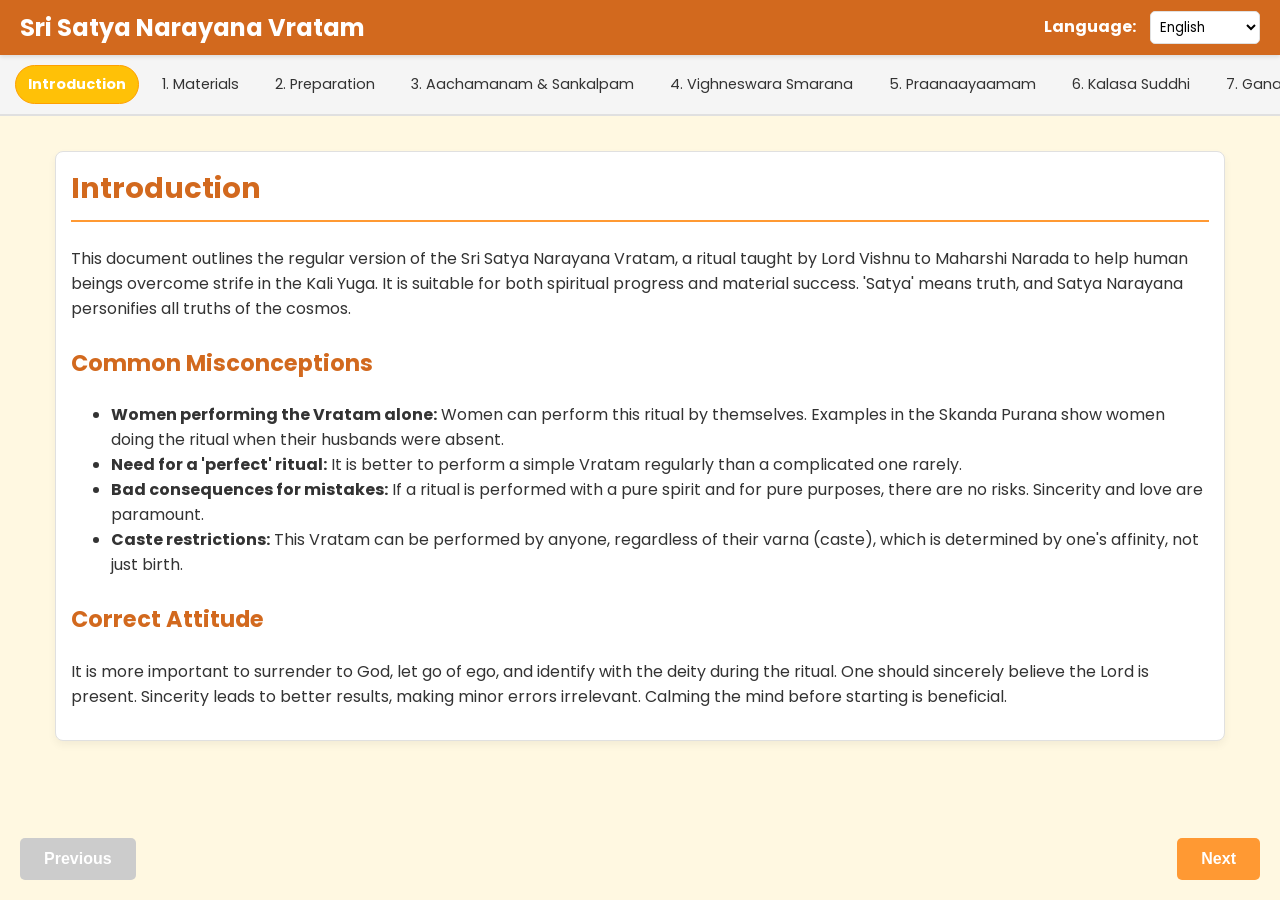
<file: index.html>
<!DOCTYPE html>
<html lang="en">
<head>
    <meta charset="UTF-8">
    <meta name="viewport" content="width=device-width, initial-scale=1.0">
    <title>Sri Satya Narayana Vratam</title>
    <link href="https://fonts.googleapis.com/css2?family=Gautami&family=Noto+Sans+Devanagari&family=Poppins:wght@400;600&display=swap" rel="stylesheet">
    <link rel="stylesheet" href="css/style.css">
</head>
<body>

    <header>
        <h1>Sri Satya Narayana Vratam</h1>
        <div class="controls">
            <div class="language-selector">
                <label for="language-select">Language:</label>
                <select id="language-select">
                    <option value="english">English</option>
                    <option value="devanagari">Devanagari</option>
                    <option value="telugu">Telugu</option>
                </select>
            </div>
        </div>
    </header>

    <nav id="navbar"></nav>

    <main id="main-content">
        <!-- Step content will be dynamically inserted here by JavaScript -->
    </main>
    
    <div id="navigation-container" style="padding: 20px;">
         <div class="navigation-buttons">
            <button id="prev-btn" class="nav-btn">Previous</button>
            <button id="next-btn" class="nav-btn">Next</button>
        </div>
    </div>

    <script type="module" src="js/main.js"></script>
</body>
</html>
</file>
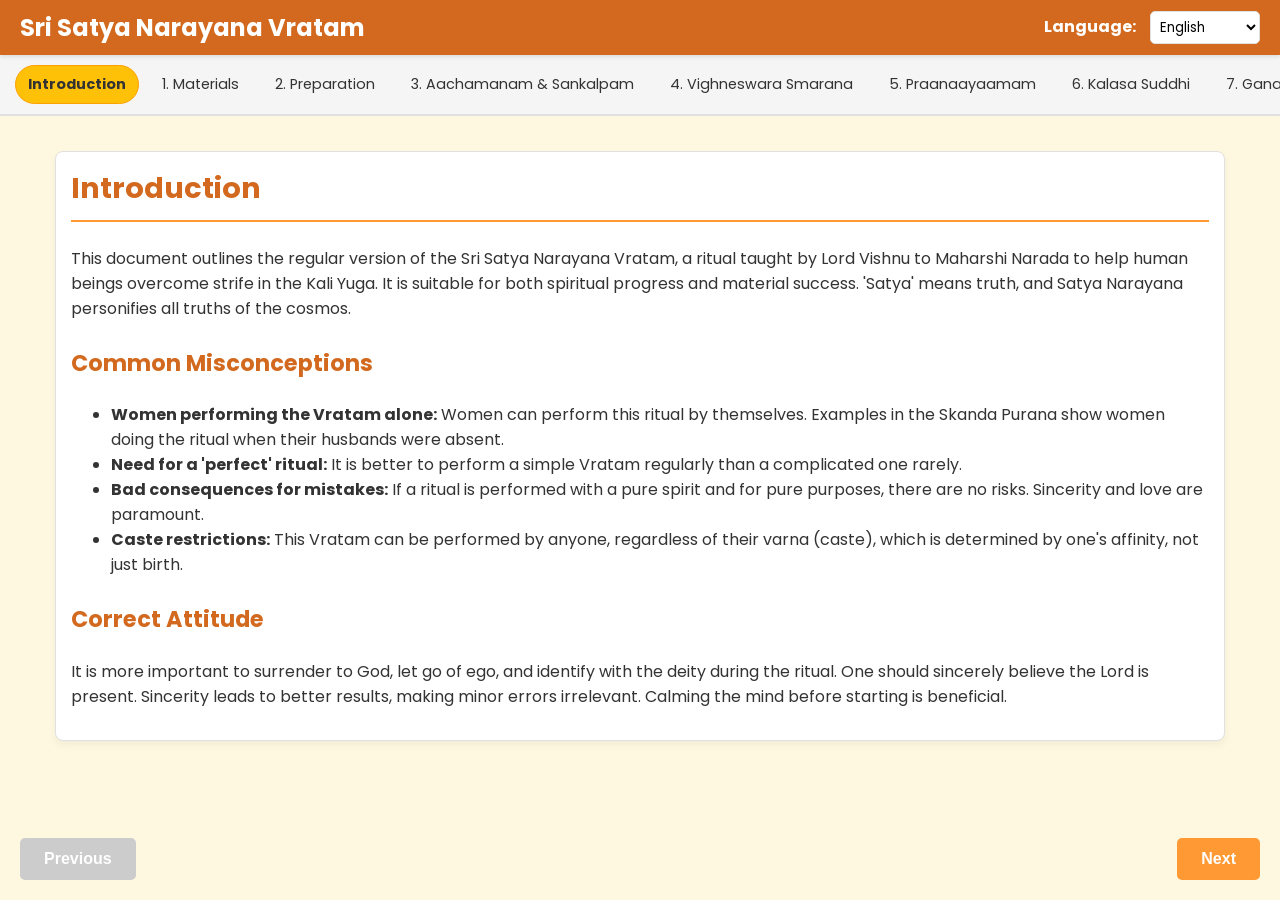
<file: vratam.html>
<!DOCTYPE html>
<html lang="en">
<head>
    <meta charset="UTF-8">
    <meta name="viewport" content="width=device-width, initial-scale=1.0">
    <title>Sri Satya Narayana Vratam</title>
    <link href="https://fonts.googleapis.com/css2?family=Gautami&family=Noto+Sans+Devanagari&family=Poppins:wght@400;600&display=swap" rel="stylesheet">
    <style>
        :root {
            --primary-color: #FF9933; /* Saffron */
            --secondary-color: #FFFFFF;
            --text-color: #333333;
            --bg-color: #FFF8E1; /* Light cream */
            --navbar-bg: #D2691E; /* Chocolate/Wood color */
            --completed-color: #4CAF50; /* Green */
            --active-color: #FFC107; /* Amber */
            --border-color: #E0E0E0;
        }

        body {
            font-family: 'Poppins', -apple-system, BlinkMacSystemFont, "Segoe UI", Roboto, "Helvetica Neue", Arial, sans-serif;
            margin: 0;
            padding: 0;
            background-color: var(--bg-color);
            color: var(--text-color);
            display: flex;
            flex-direction: column;
            min-height: 100vh;
        }

        header {
            background-color: var(--navbar-bg);
            color: var(--secondary-color);
            padding: 10px 20px;
            display: flex;
            justify-content: space-between;
            align-items: center;
            position: sticky;
            top: 0;
            z-index: 1000;
            box-shadow: 0 2px 4px rgba(0,0,0,0.1);
        }
        
        header h1 {
            margin: 0;
            font-size: 1.5em;
        }

        .controls {
            display: flex;
            align-items: center;
            gap: 20px;
        }

        .language-selector label {
            font-weight: bold;
            margin-right: 10px;
        }
        
        #language-select {
            padding: 5px;
            border-radius: 5px;
            border: 1px solid var(--border-color);
            background-color: var(--secondary-color);
            font-family: 'Poppins', sans-serif;
        }

        #navbar {
            background-color: #F5F5F5;
            padding: 10px;
            overflow-x: auto;
            white-space: nowrap;
            border-bottom: 2px solid var(--border-color);
            -webkit-overflow-scrolling: touch; /* For smooth scrolling on iOS */
        }

        #navbar a {
            display: inline-block;
            color: var(--text-color);
            text-align: center;
            padding: 8px 12px;
            text-decoration: none;
            font-size: 0.9em;
            border-radius: 20px;
            margin: 0 5px;
            transition: background-color 0.3s, color 0.3s, border-color 0.3s;
            border: 1px solid transparent;
        }

        #navbar a.completed {
            background-color: var(--completed-color);
            color: white;
            border-color: #388E3C;
        }

        #navbar a.active {
            background-color: var(--active-color);
            font-weight: bold;
            border-color: #FFA000;
        }

        main {
            flex-grow: 1;
            padding: 15px; /* Reduced padding to give more space */
            max-width: 1200px; /* Increased further */
            margin: 20px auto;
            width: 100%;
            box-sizing: border-box;
        }

        .step-content {
            display: none;
            background-color: var(--secondary-color);
            padding: 15px; /* Further reduced padding */
            border-radius: 8px;
            box-shadow: 0 4px 8px rgba(0,0,0,0.05);
            animation: fadeIn 0.5s ease-in-out;
            border: 1px solid var(--border-color);
        }

        .step-content.active {
            display: block;
        }
        
        @keyframes fadeIn {
            from { opacity: 0; transform: translateY(10px); }
            to { opacity: 1; transform: translateY(0); }
        }

        h2 {
            color: var(--navbar-bg);
            border-bottom: 2px solid var(--primary-color);
            padding-bottom: 10px;
            margin-top: 0;
            font-size: 1.8em;
        }
        
        h3 {
            color: var(--navbar-bg);
            margin-top: 25px;
            font-size: 1.4em;
        }
        
        h4 {
            color: var(--navbar-bg);
            margin-top: 20px;
            font-size: 1.2em;
            border-bottom: 1px solid #eee;
            padding-bottom: 5px;
        }

        .sloka {
            background-color: #FFF8E1;
            border-left: 4px solid var(--primary-color);
            padding: 15px;
            margin: 20px 0;
            border-radius: 4px;
        }

        .sloka-text {
            display: none;
            font-size: 1.1em;
            line-height: 1.8;
        }
        
        .sloka-text.lang-telugu {
            font-family: 'Gautami', sans-serif;
        }

        .sloka-text.lang-devanagari {
            font-family: 'Noto Sans Devanagari', sans-serif;
        }
        
        .sloka-text.lang-english {
            font-style: italic;
        }

        .navigation-buttons {
            display: flex;
            justify-content: space-between;
            margin-top: 30px;
        }

        .nav-btn {
            padding: 12px 24px;
            font-size: 1em;
            cursor: pointer;
            border: none;
            border-radius: 5px;
            background-color: var(--primary-color);
            color: white;
            transition: background-color 0.3s, transform 0.2s;
            font-weight: bold;
        }
        
        .nav-btn:hover {
            background-color: #e68a00;
        }
        
        .nav-btn:disabled {
            background-color: #cccccc;
            cursor: not-allowed;
            transform: translateY(0);
        }

        .copy-button {
            display: inline-flex;
            align-items: center;
            gap: 8px;
            padding: 8px 12px;
            font-size: 0.9em;
            cursor: pointer;
            border: 1px solid var(--primary-color);
            border-radius: 5px;
            background-color: transparent;
            color: var(--primary-color);
            margin-bottom: 15px;
            transition: background-color 0.3s, color 0.3s;
        }
        .copy-button:hover {
            background-color: var(--primary-color);
            color: white;
        }
        
        ul.checklist {
            list-style-type: none;
            padding-left: 0;
        }
        
        ul.checklist li {
            background-color: #fcfcfc;
            padding: 10px;
            border-bottom: 1px solid #f0f0f0;
            margin-bottom: 5px;
            border-radius: 4px;
        }
        
        ul.checklist li ul {
            padding-left: 20px;
            list-style-type: '– ';
            margin-top: 8px;
        }

        table {
            width: 100%;
            border-collapse: collapse;
            margin-top: 20px;
            box-shadow: 0 2px 4px rgba(0,0,0,0.05);
        }
        
        th, td {
            border: 1px solid var(--border-color);
            padding: 12px;
            text-align: left;
        }
        
        th {
            background-color: #f2f2f2;
            font-weight: bold;
        }
        
        tbody tr:nth-child(even) {
            background-color: #fafafa;
        }
        
        .graha-table td:first-child {
            font-weight: bold;
        }
        
        .graha-table .deity-row {
            background-color: #f9f9f9;
        }

        .parivaara-container {
            display: flex;
            gap: 20px;
        }

        .vertical-progress {
            width: 200px;
            flex-shrink: 0;
        }

        .vertical-progress .progress-step {
            padding: 10px;
            margin-bottom: 10px;
            border-left: 4px solid var(--border-color);
            transition: all 0.3s;
            cursor: pointer;
        }
        
        .vertical-progress .progress-step.active {
            border-left-color: var(--active-color);
            background-color: #fffbeb;
            font-weight: bold;
        }

        .vertical-progress .progress-step.completed {
            border-left-color: var(--completed-color);
        }
        
        .parivaara-content {
            flex-grow: 1;
        }

        .parivaara-part {
            display: none;
        }

        .graha-card {
            display: none;
            border: 1px solid #eee;
            padding: 15px;
            border-radius: 8px;
            margin-top: 15px;
        }
        
        /* Interactive Step Styles */
        .step-description {
            margin: 1rem 0;
            font-style: italic;
            color: #666;
        }

        .parts-navigation {
            margin: 2rem 0;
            padding: 1rem;
            background: #f8f9fa;
            border-radius: 8px;
            border: 1px solid #dee2e6;
        }

        .parts-navigation h3 {
            margin: 0 0 1rem 0;
            color: #495057;
        }

        .parts-buttons {
            display: flex;
            flex-wrap: wrap;
            gap: 0.5rem;
        }

        .part-button {
            padding: 0.5rem 1rem;
            border: 1px solid #ccc;
            background: white;
            border-radius: 4px;
            cursor: pointer;
            transition: all 0.2s;
            font-size: 0.9rem;
        }

        .part-button:hover {
            background: #e9ecef;
            border-color: #adb5bd;
        }

        .part-button.active {
            background: #007bff;
            color: white;
            border-color: #007bff;
            font-weight: bold;
        }

        .part-content {
            margin: 1rem 0;
        }

        .part-header {
            margin-bottom: 1.5rem;
            padding-bottom: 1rem;
            border-bottom: 2px solid #dee2e6;
        }

        .part-header h3 {
            margin: 0;
            color: #212529;
        }

        .part-subtitle {
            margin: 0.5rem 0 0 0;
            color: #6c757d;
            font-size: 1.1rem;
        }

        .part-description {
            margin: 0.5rem 0 0 0;
            color: #6c757d;
        }

        /* Graha Navigation Styles */
        .graha-navigation {
            margin: 1.5rem 0;
            padding: 1rem;
            background: #fff3cd;
            border-radius: 6px;
            border: 1px solid #ffeaa7;
        }

        .graha-navigation h4 {
            margin: 0 0 1rem 0;
            color: #856404;
        }

        .graha-buttons {
            display: flex;
            flex-wrap: wrap;
            gap: 0.3rem;
            margin-bottom: 1rem;
        }

        .graha-button {
            padding: 0.4rem 0.8rem;
            border: 1px solid #ddd;
            background: white;
            border-radius: 20px;
            cursor: pointer;
            transition: all 0.2s;
            font-size: 0.85rem;
        }

        .graha-button:hover {
            background: #fff3cd;
            border-color: #ffeaa7;
        }

        .graha-button.active {
            background: #ffc107;
            color: #212529;
            border-color: #ffc107;
            font-weight: bold;
        }

        .graha-controls {
            display: flex;
            justify-content: space-between;
            margin: 1rem 0;
        }

        .graha-nav-btn {
            padding: 0.5rem 1rem;
            border: 1px solid #6c757d;
            background: white;
            border-radius: 4px;
            cursor: pointer;
            transition: all 0.2s;
        }

        .graha-nav-btn:hover:not(:disabled) {
            background: #6c757d;
            color: white;
        }

        .graha-nav-btn:disabled {
            opacity: 0.5;
            cursor: not-allowed;
        }

        .graha-content {
            margin: 1rem 0;
            padding: 1rem;
            background: white;
            border-radius: 6px;
            border: 1px solid #dee2e6;
        }

        .graha-header {
            margin-bottom: 1rem;
            padding-bottom: 0.5rem;
            border-bottom: 1px solid #dee2e6;
        }

        .graha-header h4 {
            margin: 0;
            color: #495057;
        }

        /* Interactive Step Navigation Styles */
        .parivaara-parts-nav {
            margin: 20px 0;
            padding: 15px;
            background-color: #f8f9fa;
            border-radius: 8px;
            border: 1px solid #dee2e6;
        }

        .parivaara-part-btn {
            padding: 10px 20px;
            margin: 5px;
            border: 1px solid #ccc;
            background: white;
            border-radius: 5px;
            cursor: pointer;
            transition: all 0.3s;
            font-size: 0.9rem;
        }

        .parivaara-part-btn:hover {
            background: #e9ecef;
            border-color: #adb5bd;
        }

        .parivaara-part-btn.active {
            background: var(--primary-color);
            color: white;
            border-color: var(--primary-color);
            font-weight: bold;
        }

        .parivaara-content {
            margin: 20px 0;
            padding: 20px;
            background: white;
            border-radius: 8px;
            border: 1px solid #dee2e6;
        }

        .parivaara-graha-nav {
            margin: 15px 0;
            padding: 15px;
            background-color: #fff3cd;
            border-radius: 6px;
            border: 1px solid #ffeaa7;
        }

        .parivaara-graha-btn {
            padding: 8px 15px;
            margin: 3px;
            border: 1px solid #ddd;
            background: white;
            border-radius: 20px;
            cursor: pointer;
            transition: all 0.2s;
            font-size: 0.85rem;
        }

        .parivaara-graha-btn:hover {
            background: #fff3cd;
            border-color: #ffeaa7;
        }

        .parivaara-graha-btn.active {
            background: #ffc107;
            color: #212529;
            border-color: #ffc107;
            font-weight: bold;
        }

        .parivaara-graha-content {
            margin: 15px 0;
            padding: 15px;
            background: white;
            border-radius: 6px;
            border: 1px solid #dee2e6;
        }

        .graha-attribute {
            font-style: italic;
            color: #666;
            margin: 10px 0;
        }

        .location-info {
            background-color: #e3f2fd;
            border-left: 4px solid #2196f3;
            padding: 8px 12px;
            margin: 10px 0;
            border-radius: 4px;
            font-weight: bold;
            color: #1565c0;
        }

        /* Graha Diagram Styles */
        .graha-diagram-container {
            margin: 20px 0;
            text-align: center;
            background-color: #fafafa;
            border-radius: 8px;
            padding: 5px;
            border: 1px solid #e0e0e0;
            overflow: hidden;
            width: 100%;
            box-sizing: border-box;
            min-width: 0;
        }

        .graha-diagram {
            display: block;
            width: 100%;
            max-width: 100%;
            box-sizing: border-box;
        }

        .graha-diagram h4 {
            margin: 0 0 10px 0;
            color: #333;
            font-size: 1.1em;
        }

        .graha-diagram svg {
            border: 1px solid #ccc;
            border-radius: 5px;
            background-color: white;
            width: 100%;
            max-width: 100%;
            height: auto;
            display: block;
            margin: 0 auto;
            box-sizing: border-box;
        }

        #peetam-svg-container {
            min-height: 100px;
            display: block;
            width: 100%;
            max-width: 100%;
            overflow: hidden;
            box-sizing: border-box;
            min-width: 0;
            padding: 0;
        }

        #peetam-svg-container svg {
            width: 100%;
            max-width: 100%;
            height: auto;
            display: block;
            margin: 0 auto;
            box-sizing: border-box;
        }

        /* Additional SVG fixes for cross-browser compatibility */
        .graha-diagram-container svg,
        #peetam-svg-container svg {
            /* Ensure SVG respects container width */
            min-width: 0;
            flex-shrink: 1;
        }

        /* Force SVG viewport to be responsive */
        .graha-diagram-container svg[width],
        #peetam-svg-container svg[width] {
            width: 100% !important;
        }

        .graha-diagram-container svg[height],
        #peetam-svg-container svg[height] {
            height: auto !important;
        }

        /* Enhanced highlighting styles - thick lines with glow effects */
        .graha-diagram svg .highlight-main circle,
        .graha-diagram svg .highlight-main rect,
        .graha-diagram svg .highlight-main polygon {
            stroke: #ff5722 !important;
            stroke-width: 6px !important;
            filter: drop-shadow(0 0 12px rgba(255, 87, 34, 0.8)) !important;
            animation: pulseGlow 2s infinite alternate !important;
        }

        .graha-diagram svg .highlight-deity circle,
        .graha-diagram svg .highlight-deity rect,
        .graha-diagram svg .highlight-deity polygon {
            stroke: #4caf50 !important;
            stroke-width: 4px !important;
            filter: drop-shadow(0 0 8px rgba(76, 175, 80, 0.8)) !important;
        }

        /* Make planet names bigger and more prominent when highlighted */
        .graha-diagram svg .highlight-main text.label {
            font-size: 18px !important;
            font-weight: bold !important;
            fill: #ff5722 !important;
            filter: drop-shadow(0 0 4px rgba(255, 87, 34, 0.8)) !important;
        }

        /* Arrow pointing to highlighted element */
        .graha-diagram svg .highlight-main::before {
            content: "👆";
            position: absolute;
            font-size: 24px;
            animation: bounce 1.5s infinite;
        }

        /* Enhanced glow animation */
        @keyframes pulseGlow {
            0% { 
                filter: drop-shadow(0 0 12px rgba(255, 87, 34, 0.8));
                stroke-width: 6px;
            }
            100% { 
                filter: drop-shadow(0 0 20px rgba(255, 87, 34, 1));
                stroke-width: 8px;
            }
        }

        @keyframes bounce {
            0%, 20%, 50%, 80%, 100% {
                transform: translateY(0);
            }
            40% {
                transform: translateY(-10px);
            }
            60% {
                transform: translateY(-5px);
            }
        }

        /* Special styling for graha elements on hover */
        .graha-diagram g[id^="g"]:hover circle,
        .graha-diagram g[id^="g"]:hover rect,
        .graha-diagram g[id^="g"]:hover polygon,
        .graha-diagram g[id^="g"]:hover path {
            opacity: 0.8;
            cursor: pointer;
        }

        @keyframes pulse {
            0% { opacity: 1; }
            50% { opacity: 0.7; }
            100% { opacity: 1; }
        }

        /* Responsive Design */
        @media (max-width: 768px) {
            header {
                flex-direction: column;
                gap: 10px;
                padding: 15px;
            }
            header h1 {
                font-size: 1.2em;
            }
            main {
                padding: 10px;
                margin-top: 10px;
                max-width: 100%; /* Remove width restriction on mobile */
            }
            .step-content {
                padding: 15px; /* Increased from 15px to accommodate SVG better */
            }
            h2 {
                font-size: 1.5em;
            }
            h3 {
                font-size: 1.2em;
            }
            .parivaara-container {
                flex-direction: column;
            }
            .vertical-progress {
                width: 100%;
                display: flex;
                justify-content: space-around;
                margin-bottom: 20px;
            }
            .vertical-progress .progress-step {
                border-left: none;
                border-bottom: 4px solid var(--border-color);
                padding: 8px;
                margin-bottom: 0;
                text-align: center;
            }
            .vertical-progress .progress-step.active {
                border-bottom-color: var(--active-color);
            }
            .vertical-progress .progress-step.completed {
                border-bottom-color: var(--completed-color);
            }
            .parts-buttons {
                flex-direction: column;
            }
            
            .part-button {
                width: 100%;
                text-align: center;
            }
            
            .graha-buttons {
                justify-content: center;
            }
            
            .graha-controls {
                flex-direction: column;
                gap: 0.5rem;
            }
            
            .graha-nav-btn {
                width: 100%;
            }
            
            /* Mobile diagram adjustments */
            .graha-diagram-container {
                padding: 3px;
                margin: 10px 0;
                width: 100%;
                box-sizing: border-box;
                overflow: hidden;
            }
            
            .graha-diagram {
                width: 100%;
                max-width: 100%;
                box-sizing: border-box;
            }
            
            .graha-diagram svg {
                width: 100%;
                max-width: 100%;
                height: auto;
                box-sizing: border-box;
                border: 1px solid #ccc;
            }
            
            #peetam-svg-container {
                width: 100%;
                max-width: 100%;
                overflow: hidden;
                box-sizing: border-box;
                padding: 0;
                margin: 0;
            }
            
            #peetam-svg-container svg {
                width: 100%;
                max-width: 100%;
                height: auto;
                box-sizing: border-box;
            }
        }
    </style>
</head>
<body>

    <header>
        <h1>Sri Satya Narayana Vratam</h1>
        <div class="controls">
            <div class="language-selector">
                <label for="language-select">Language:</label>
                <select id="language-select">
                    <option value="english">English</option>
                    <option value="devanagari">Devanagari</option>
                    <option value="telugu">Telugu</option>
                </select>
            </div>
        </div>
    </header>

    <nav id="navbar"></nav>

    <main id="main-content">
        <!-- Step content will be dynamically inserted here by JavaScript -->
    </main>
    
    <div id="navigation-container" style="padding: 20px;">
         <div class="navigation-buttons">
            <button id="prev-btn" class="nav-btn">Previous</button>
            <button id="next-btn" class="nav-btn">Next</button>
        </div>
    </div>

    <script>
    // This script loads the JSON data from vratam.json and dynamically builds the webpage.
    document.addEventListener('DOMContentLoaded', async function() {
        try {
            let data;
            
            // Load data from external JSON file
            const response = await fetch('vratam.json');
            if (!response.ok) {
                throw new Error(`HTTP error! status: ${response.status}`);
            }
            data = await response.json();
            console.log('Loaded data from vratam.json');
            
            const steps = data.steps || [];
            const grahas = data.grahas || [];
            const dikpalakas = data.dikpalakas || [];
            const ganapathiPoojaServices = data.ganapathi_pooja_services || [];
            const angaPoojaServices = data.anga_pooja_services || [];

        const navbar = document.getElementById('navbar');
        const mainContent = document.getElementById('main-content');
        const prevBtn = document.getElementById('prev-btn');
        const nextBtn = document.getElementById('next-btn');
        const languageSelect = document.getElementById('language-select');

        let currentStep = 0;
        let maxStepReached = 0;
        
        // Global variables for interactive step navigation
        let currentPart = 0;
        let currentSubItem = 0;

        // Mapping between graha names and SVG IDs for highlighting
        const grahaMapping = {
            "Sun": { main: "g1", ruling: "g1a", coruling: "g1p" },
            "Moon": { main: "g2", ruling: "g2a", coruling: "g2p" },
            "Mars": { main: "g3", ruling: "g3a", coruling: "g3p" },
            "Mercury": { main: "g4", ruling: "g4a", coruling: "g4p" },
            "Jupiter": { main: "g5", ruling: "g5a", coruling: "g5p" },
            "Venus": { main: "g6", ruling: "g6a", coruling: "g6p" },
            "Saturn": { main: "g7", ruling: "g7a", coruling: "g7p" },
            "Rahu": { main: "g8", ruling: "g8a", coruling: "g8p" },
            "Ketu": { main: "g9", ruling: "g9a", coruling: "g9p" }
        };

        // Function to create a sloka element
        function createSlokaElement(slokaData) {
            const slokaContainer = document.createElement('div');
            slokaContainer.className = 'sloka';
            
            const devanagari = document.createElement('p');
            devanagari.className = 'sloka-text lang-devanagari';
            devanagari.style.whiteSpace = 'pre-wrap';
            devanagari.textContent = slokaData.devanagari;
            slokaContainer.appendChild(devanagari);
            
            const english = document.createElement('p');
            english.className = 'sloka-text lang-english';
            english.style.whiteSpace = 'pre-wrap';
            english.textContent = slokaData.english;
            slokaContainer.appendChild(english);
            
            const telugu = document.createElement('p');
            telugu.className = 'sloka-text lang-telugu';
            telugu.style.whiteSpace = 'pre-wrap';
            telugu.textContent = slokaData.telugu;
            slokaContainer.appendChild(telugu);

            return slokaContainer;
        }
        
        // Function to create a Graha table
        function createGrahaTable() {
            const table = document.createElement('table');
            table.className = 'graha-table';
            const thead = table.createTHead();
            const headerRow = thead.insertRow();
            ['Deity Type', 'Name & Location', 'Dhyana Sloka & Naama Mantra'].forEach(text => {
                const th = document.createElement('th');
                th.textContent = text;
                headerRow.appendChild(th);
            });

            const tbody = table.createTBody();
            if (grahas && grahas.length > 0) {
                grahas.forEach(graha => {
                    // Planet Row
                    let row = tbody.insertRow();
                    row.insertCell().textContent = 'Planet';
                    row.insertCell().innerHTML = `${graha.planet.name} <br><small>(${graha.planet.attribute})</small><br><b>Location: ${graha.planet.location}</b>`;
                    row.insertCell().innerHTML = `<p><em>${graha.planet.dhyana_sloka}</em></p><strong>${graha.planet.naama_mantra}</strong>`;

                    // Ruling Deity Row
                    row = tbody.insertRow();
                    row.classList.add('deity-row');
                    row.insertCell().textContent = 'Ruling Deity';
                    row.insertCell().innerHTML = `${graha.ruling_deity.name}<br><b>Location: ${graha.ruling_deity.location}</b>`;
                    row.insertCell().innerHTML = `<p><em>${graha.ruling_deity.dhyana_sloka}</em></p><strong>${graha.ruling_deity.naama_mantra}</strong>`;

                    // Co-ruling Deity Row
                    row = tbody.insertRow();
                    row.classList.add('deity-row');
                    row.insertCell().textContent = 'Co-ruling Deity';
                    row.insertCell().innerHTML = `${graha.coruling_deity.name}<br><b>Location: ${graha.coruling_deity.location}</b>`;
                    row.insertCell().innerHTML = `<p><em>${graha.coruling_deity.dhyana_sloka}</em></p><strong>${graha.coruling_deity.naama_mantra}</strong>`;
                });
            } else {
                // Fallback if no grahas data
                const row = tbody.insertRow();
                row.insertCell().colSpan = 3;
                row.insertCell().textContent = 'No graha data available';
            }
            return table;
        }

        // Function to create Dikpalaka table
        function createDikpalakaTable() {
            const table = document.createElement('table');
            const thead = table.createTHead();
            const headerRow = thead.insertRow();
            const headers = {
                "deity": {"devanagari": "देवता", "english": "Deity", "telugu": "దేవత"},
                "sloka_mantra": {"devanagari": "ध्यान श्लोक व नाम मन्त्र", "english": "Dhyana Sloka & Naama Mantra", "telugu": "ధ్యాన శ్లోక మరియు నామ మంత్రం"}
            };

            Object.keys(headers).forEach(key => {
                const th = document.createElement('th');
                Object.keys(headers[key]).forEach(lang => {
                    const span = document.createElement('span');
                    span.className = `lang-${lang}`;
                    span.textContent = headers[key][lang];
                    th.appendChild(span);
                });
                headerRow.appendChild(th);
            });
            
            const tbody = table.createTBody();
            dikpalakas.forEach(dp => {
                const row = tbody.insertRow();
                const nameCell = row.insertCell();
                const slokaMantraCell = row.insertCell();
                
                nameCell.textContent = dp.name;
                
                // Create dhyana sloka elements
                const dhyanaContainer = document.createElement('div');
                Object.keys(dp.dhyana_sloka).forEach(lang => {
                    const p = document.createElement('p');
                    p.className = `sloka-text lang-${lang}`;
                    p.style.whiteSpace = 'pre-wrap';
                    p.style.fontStyle = 'italic';
                    p.textContent = dp.dhyana_sloka[lang];
                    dhyanaContainer.appendChild(p);
                });
                
                // Create naama mantra elements
                const mantraContainer = document.createElement('div');
                Object.keys(dp.naama_mantra).forEach(lang => {
                    const p = document.createElement('p');
                    p.className = `sloka-text lang-${lang}`;
                    p.style.whiteSpace = 'pre-wrap';
                    p.style.fontWeight = 'bold';
                    p.textContent = dp.naama_mantra[lang];
                    mantraContainer.appendChild(p);
                });
                
                slokaMantraCell.appendChild(dhyanaContainer);
                slokaMantraCell.appendChild(mantraContainer);
            });
            return table;
        }
        
        // Function to create Collective Pooja table
        function createCollectivePoojaTable() {
            const table = document.createElement('table');
            const thead = table.createTHead();
            thead.insertRow().insertCell().innerHTML = `<b>Collective Shodasopachara Pooja (16 Services)</b>`;
            const tbody = table.createTBody();
            const prefix = "ॐ गणेशादि...देवताभ्यो नमः.";
            const services = [
                "आसनं समर्पयामि (Offer Seat with akshatas)",
                "पादयोः पाद्यं समर्पयामि (Offer water for feet)",
                "हस्तयोः अर्घ्यं समर्पयामि (Offer water for hands)",
                "मुखे शुद्धाचमनीयं समर्पयामि (Offer water for sipping)",
                "स्नपयामि (Offer bath with water)",
                "वस्त्राणि धारयामि (Offer clothes with akshatas)",
                "यज्ञोपवीतं समर्पयामि (Offer sacred thread with akshatas)",
                "गन्धान् धारयामि (Offer sandalwood paste, etc.)",
                "आभरणानि समर्पयामि (Offer ornaments with akshatas)",
                "पुष्पैः पूजयामि (Worship with flowers)",
                "धूपं आघ्रापयामि (Offer incense)",
                "दीपं दर्शयामि (Offer lamp)",
                "नैवेद्यं समर्पयामि (Offer food)",
                "ताम्बूलं समर्पयामि (Offer paan with akshatas)",
                "कर्पूरनीराजनं समर्पयामि (Offer camphor light)",
                "प्रदक्षिण नमस्कारान् समर्पयामि (Offer circumambulation and prostrations)"
            ];
            services.forEach(service => {
                const row = tbody.insertRow();
                row.insertCell().innerHTML = `<b>${prefix}</b> ${service}`;
            });
            return table;
        }
        
        function createGanapathiPoojaTable() {
            const table = document.createElement('table');
            const thead = table.createTHead();
            const headerRow = thead.insertRow();
            const headers = {
                "service": {"devanagari": "सेवा", "english": "Service", "telugu": "సేవ"},
                "mantra": {"devanagari": "मन्त्र", "english": "Mantra", "telugu": "మంత్రం"},
                "action": {"devanagari": "क्रिया", "english": "Action", "telugu": "క్రియ"}
            };

            Object.keys(headers).forEach(key => {
                const th = document.createElement('th');
                Object.keys(headers[key]).forEach(lang => {
                    const span = document.createElement('span');
                    span.className = `lang-${lang}`;
                    span.textContent = headers[key][lang];
                    th.appendChild(span);
                });
                headerRow.appendChild(th);
            });
            
            const tbody = table.createTBody();
            ganapathiPoojaServices.forEach(item => {
                const row = tbody.insertRow();
                const serviceCell = row.insertCell();
                const mantraCell = row.insertCell();
                const actionCell = row.insertCell();

                Object.keys(item.service).forEach(lang => {
                    const span = document.createElement('span');
                    span.className = `lang-${lang}`;
                    span.textContent = item.service[lang];
                    serviceCell.appendChild(span);
                });
                
                Object.keys(item.mantra).forEach(lang => {
                    const p = document.createElement('p');
                    p.className = `sloka-text lang-${lang}`;
                    p.style.whiteSpace = 'pre-wrap';
                    p.textContent = item.mantra[lang];
                    mantraCell.appendChild(p);
                });

                actionCell.textContent = item.action;
            });
            return table;
        }

        function createVarunaPoojaTable() {
            const table = document.createElement('table');
            const thead = table.createTHead();
            const headerRow = thead.insertRow();
            const headers = {
                "service": {"devanagari": "सेवा", "english": "Service", "telugu": "సేవ"},
                "mantra": {"devanagari": "मन्त्र", "english": "Mantra", "telugu": "మంత్రం"},
                "action": {"devanagari": "क्रिया", "english": "Action", "telugu": "క్రియ"}
            };

            Object.keys(headers).forEach(key => {
                const th = document.createElement('th');
                Object.keys(headers[key]).forEach(lang => {
                    const span = document.createElement('span');
                    span.className = `lang-${lang}`;
                    span.textContent = headers[key][lang];
                    th.appendChild(span);
                });
                headerRow.appendChild(th);
            });
            
            const tbody = table.createTBody();
            const varunaServices = JSON.parse(JSON.stringify(ganapathiPoojaServices)); // Deep copy
            varunaServices.forEach(item => {
                Object.keys(item.mantra).forEach(lang => {
                    item.mantra[lang] = item.mantra[lang].replace(/गं गणपतये/g, 'वं वरुणाय').replace(/Gam Ganapataye/g, 'Vam Varunaaya').replace(/గం గణపతయే/g, 'వం వరుణాయ');
                });

                const row = tbody.insertRow();
                const serviceCell = row.insertCell();
                const mantraCell = row.insertCell();
                const actionCell = row.insertCell();

                Object.keys(item.service).forEach(lang => {
                    const span = document.createElement('span');
                    span.className = `lang-${lang}`;
                    span.textContent = item.service[lang];
                    serviceCell.appendChild(span);
                });
                
                Object.keys(item.mantra).forEach(lang => {
                    const p = document.createElement('p');
                    p.className = `sloka-text lang-${lang}`;
                    p.style.whiteSpace = 'pre-wrap';
                    p.textContent = item.mantra[lang];
                    mantraCell.appendChild(p);
                });

                actionCell.textContent = item.action;
            });
            return table;
        }

        function createAngaPoojaTable() {
            const table = document.createElement('table');
            const thead = table.createTHead();
            const headerRow = thead.insertRow();
            const headers = {
                "service": {"devanagari": "सेवा", "english": "Service", "telugu": "సేవ"},
                "mantra": {"devanagari": "मन्त्र", "english": "Mantra", "telugu": "మంత్రం"},
                "action": {"devanagari": "क्रिया", "english": "Action", "telugu": "క్రియ"}
            };

            Object.keys(headers).forEach(key => {
                const th = document.createElement('th');
                Object.keys(headers[key]).forEach(lang => {
                    const span = document.createElement('span');
                    span.className = `lang-${lang}`;
                    span.textContent = headers[key][lang];
                    th.appendChild(span);
                });
                headerRow.appendChild(th);
            });
            
            const tbody = table.createTBody();
            angaPoojaServices.forEach(item => {
                const row = tbody.insertRow();
                const serviceCell = row.insertCell();
                const mantraCell = row.insertCell();
                const actionCell = row.insertCell();

                Object.keys(item.service).forEach(lang => {
                    const span = document.createElement('span');
                    span.className = `lang-${lang}`;
                    span.textContent = item.service[lang];
                    serviceCell.appendChild(span);
                });
                
                Object.keys(item.mantra).forEach(lang => {
                    const p = document.createElement('p');
                    p.className = `sloka-text lang-${lang}`;
                    p.style.whiteSpace = 'pre-wrap';
                    p.textContent = item.mantra[lang];
                    mantraCell.appendChild(p);
                });

                actionCell.textContent = item.action;
            });
            return table;
        }

        // Function to create content elements based on their type
        function createContentElement(element) {
            let el;
            switch (element.type) {
                case 'h3':
                    el = document.createElement('h3');
                    el.innerHTML = element.text;
                    break;
                case 'h4':
                    el = document.createElement('h4');
                    el.innerHTML = element.text;
                    break;
                case 'paragraph':
                    el = document.createElement('p');
                    el.innerHTML = element.text;
                    break;
                case 'list':
                    el = document.createElement('ul');
                    if (element.class) el.className = element.class;
                    element.items.forEach(itemText => {
                        const li = document.createElement('li');
                        li.innerHTML = itemText;
                        el.appendChild(li);
                    });
                    break;
                case 'table':
                    el = document.createElement('table');
                    const thead = el.createTHead();
                    const headerRow = thead.insertRow();
                    element.headers.forEach(headerText => {
                        const th = document.createElement('th');
                        th.innerHTML = headerText;
                        headerRow.appendChild(th);
                    });
                    const tbody = el.createTBody();
                    element.rows.forEach(rowData => {
                        const row = tbody.insertRow();
                        rowData.forEach(cellData => {
                            const cell = row.insertCell();
                            cell.innerHTML = cellData;
                        });
                    });
                    break;
                case 'sloka':
                    el = createSlokaElement(element);
                    break;
                case 'graha_table':
                    el = createGrahaTable();
                    break;
                case 'dikpalaka_table':
                    el = createDikpalakaTable();
                    break;
                case 'collective_pooja_table':
                    el = createCollectivePoojaTable();
                    break;
                case 'ganapathi_pooja_table':
                    el = createGanapathiPoojaTable();
                    break;
                case 'varuna_pooja_table':
                    el = createVarunaPoojaTable();
                    break;
                case 'anga_pooja_table':
                    el = createAngaPoojaTable();
                    break;
                default:
                    console.warn('Unknown content type:', element.type);
                    el = document.createElement('div');
                    el.innerHTML = `<p style="color: red;">Unknown content type: ${element.type}</p>`;
                    break;
            }
            return el;
        }

        // Function to build interactive steps with navigation
        function buildInteractiveStep(step, stepDiv) {
            if (step.description) {
                const description = document.createElement('p');
                description.textContent = step.description;
                stepDiv.appendChild(description);
            }
            
            // Create parts navigation
            const partsNav = document.createElement('div');
            partsNav.className = 'parivaara-parts-nav';
            step.parts.forEach((part, index) => {
                const partBtn = document.createElement('button');
                partBtn.textContent = part.title;
                partBtn.className = 'parivaara-part-btn';
                partBtn.dataset.partIndex = index;
                if (index === 0) partBtn.classList.add('active');
                
                partBtn.addEventListener('click', () => {
                    // Update active part
                    partsNav.querySelectorAll('.parivaara-part-btn').forEach(btn => {
                        btn.classList.remove('active');
                    });
                    partBtn.classList.add('active');
                    currentPart = index;
                    currentSubItem = 0;
                    updateInteractiveView(step, stepDiv);
                });
                
                partsNav.appendChild(partBtn);
            });
            stepDiv.appendChild(partsNav);
            
            // Create content container
            const contentContainer = document.createElement('div');
            contentContainer.className = 'parivaara-content';
            stepDiv.appendChild(contentContainer);
            
            // Initialize with first part
            updateInteractiveView(step, stepDiv);
        }
        
        // Function to build regular (non-interactive) steps
        function buildRegularStep(step, stepDiv) {
            // Add description if present
            if (step.description) {
                const description = document.createElement('p');
                description.textContent = step.description;
                stepDiv.appendChild(description);
            }
            
            // Add content array items
            if (step.content && step.content.length > 0) {
                step.content.forEach(item => {
                    try {
                        const element = createContentElement(item);
                        if (element) {
                            stepDiv.appendChild(element);
                        } else {
                            console.warn('createContentElement returned null/undefined for:', item);
                        }
                    } catch (error) {
                        console.error('Error creating content element:', error, item);
                        const errorDiv = document.createElement('div');
                        errorDiv.innerHTML = `<p style="color: red;">Error rendering content: ${item.type || 'unknown'}</p>`;
                        stepDiv.appendChild(errorDiv);
                    }
                });
            }
            
            // Add slokas if present
            if (step.slokas && step.slokas.length > 0) {
                step.slokas.forEach(sloka => {
                    stepDiv.appendChild(createSlokaElement(sloka));
                });
            }
        }
        
        // Function to update interactive view for current part/subitem
        function updateInteractiveView(step, stepDiv) {
            const contentContainer = stepDiv.querySelector('.parivaara-content');
            if (!contentContainer) return;
            
            contentContainer.innerHTML = ''; // Clear existing content
            
            const currentPartData = step.parts[currentPart];
            if (!currentPartData) return;
            
            // Add part title and description
            const partTitle = document.createElement('h3');
            partTitle.textContent = currentPartData.title;
            contentContainer.appendChild(partTitle);
            
            if (currentPartData.subtitle) {
                const subtitle = document.createElement('h4');
                subtitle.textContent = currentPartData.subtitle;
                contentContainer.appendChild(subtitle);
            }
            
            if (currentPartData.description) {
                const description = document.createElement('p');
                description.textContent = currentPartData.description;
                contentContainer.appendChild(description);
            }
            
            // Handle parts with graha navigation (Part 2)
            if (currentPartData.hasSubNavigation && currentPartData.subItems) {
                buildGrahaNavigation(currentPartData, contentContainer);
            } else {
                // Regular part content
                if (currentPartData.content && currentPartData.content.length > 0) {
                    currentPartData.content.forEach(item => {
                        try {
                            const element = createContentElement(item);
                            if (element) {
                                contentContainer.appendChild(element);
                            } else {
                                console.warn('createContentElement returned null/undefined for:', item);
                            }
                        } catch (error) {
                            console.error('Error creating content element:', error, item);
                            const errorDiv = document.createElement('div');
                            errorDiv.innerHTML = `<p style="color: red;">Error rendering content: ${item.type || 'unknown'}</p>`;
                            contentContainer.appendChild(errorDiv);
                        }
                    });
                }
            }
            
            // Update language display after content is rendered
            updateLanguage();
        }
        
        // Function to build graha navigation for Part 2
        function buildGrahaNavigation(partData, container) {
            // Create graha navigation
            const grahaNav = document.createElement('div');
            grahaNav.className = 'parivaara-graha-nav';
            
            partData.subItems.forEach((graha, index) => {
                const grahaBtn = document.createElement('button');
                grahaBtn.textContent = graha.name;
                grahaBtn.className = 'parivaara-graha-btn';
                grahaBtn.dataset.grahaIndex = index;
                if (index === 0) grahaBtn.classList.add('active');
                
                grahaBtn.addEventListener('click', () => {
                    // Update active graha
                    grahaNav.querySelectorAll('.parivaara-graha-btn').forEach(btn => {
                        btn.classList.remove('active');
                    });
                    grahaBtn.classList.add('active');
                    currentSubItem = index;
                    updateGrahaView(partData, container);
                    // Add small delay to ensure DOM is updated
                    setTimeout(() => {
                        updateGrahaDiagram(graha);
                    }, 50);
                });
                
                grahaNav.appendChild(grahaBtn);
            });
            
            container.appendChild(grahaNav);
            
            // Create graha diagram
            const diagramContainer = document.createElement('div');
            diagramContainer.className = 'graha-diagram-container';
            diagramContainer.innerHTML = createGrahaDiagram();
            container.appendChild(diagramContainer);
            
            // Load the SVG diagram
            loadPeetamSVG(() => {
                // Initialize highlighting after SVG is loaded
                setTimeout(() => {
                    updateGrahaDiagram(partData.subItems[0]);
                }, 200);
            });
            
            // Create graha content container
            const grahaContentContainer = document.createElement('div');
            grahaContentContainer.className = 'parivaara-graha-content';
            container.appendChild(grahaContentContainer);
            
            // Initialize with first graha
            updateGrahaView(partData, container);
        }
        
        // Function to update graha view for current graha
        function updateGrahaView(partData, container) {
            const grahaContentContainer = container.querySelector('.parivaara-graha-content');
            if (!grahaContentContainer) return;
            
            grahaContentContainer.innerHTML = ''; // Clear existing content
            
            const currentGraha = partData.subItems[currentSubItem];
            if (!currentGraha) return;
            
            // Add graha name and location
            const grahaTitle = document.createElement('h4');
            grahaTitle.textContent = `${currentGraha.name}${currentGraha.location ? ` (${currentGraha.location})` : ''}`;
            grahaContentContainer.appendChild(grahaTitle);
            
            if (currentGraha.attribute) {
                const attribute = document.createElement('p');
                attribute.className = 'graha-attribute';
                attribute.textContent = `Attribute: ${currentGraha.attribute}`;
                grahaContentContainer.appendChild(attribute);
            }
            
            // Add graha content
            if (currentGraha.content && currentGraha.content.length > 0) {
                currentGraha.content.forEach(item => {
                    try {
                        const element = createContentElement(item);
                        if (element) {
                            grahaContentContainer.appendChild(element);
                        } else {
                            console.warn('createContentElement returned null/undefined for:', item);
                        }
                    } catch (error) {
                        console.error('Error creating content element:', error, item);
                        const errorDiv = document.createElement('div');
                        errorDiv.innerHTML = `<p style="color: red;">Error rendering content: ${item.type || 'unknown'}</p>`;
                        grahaContentContainer.appendChild(errorDiv);
                    }
                });
            }
            
            // Update language display after graha content is rendered
            updateLanguage();
        }
        
        // Function to create graha diagram container that loads external SVG
        function createGrahaDiagram() {
            return `
                <div class="graha-diagram">
                    <h4>Graha Locations Diagram</h4>
                    <div id="peetam-svg-container">
                        Loading diagram...
                    </div>
                </div>
            `;
        }
        
        // Function to load the external SVG diagram
        async function loadPeetamSVG(callback) {
            try {
                const response = await fetch('./peetam.svg');
                if (!response.ok) {
                    throw new Error(`HTTP error! status: ${response.status}`);
                }
                const svgText = await response.text();
                
                // Insert the SVG into the container
                const container = document.getElementById('peetam-svg-container');
                if (container) {
                    container.innerHTML = svgText;
                    
                    // Adjust SVG viewBox to ensure all content is visible
                    const svg = container.querySelector('svg');
                    if (svg) {
                        // Add some padding to the viewBox to ensure edge labels are visible
                        svg.setAttribute('viewBox', '-20 -20 940 790'); // Original was 0 0 900 750
                        svg.setAttribute('preserveAspectRatio', 'xMidYMid meet');
                    }
                    
                    // Call callback if provided
                    if (callback) {
                        // Use setTimeout to ensure SVG is fully rendered
                        setTimeout(callback, 100);
                    }
                }
            } catch (error) {
                console.error('Failed to load peetam diagram:', error);
                const container = document.getElementById('peetam-svg-container');
                if (container) {
                    container.innerHTML = '<p style="color: #888; text-align: center; padding: 20px;">Diagram could not be loaded</p>';
                }
            }
        }        
        // Function to update graha diagram highlighting
        function updateGrahaDiagram(graha) {
            if (!graha || !graha.name) return;
            
            // Wait a bit to ensure SVG is fully loaded
            setTimeout(() => {
                const svg = document.querySelector('.graha-diagram svg');
                if (!svg) return;
                
                // Reset all highlights by removing classes and arrows
                svg.querySelectorAll('g').forEach(group => {
                    group.classList.remove('highlight-main', 'highlight-deity');
                });
                
                // Remove any existing arrows
                svg.querySelectorAll('.attention-arrow').forEach(arrow => arrow.remove());
                
                // Get SVG IDs from mapping using graha name
                const mapping = grahaMapping[graha.name];
                if (!mapping) {
                    console.warn('Graha mapping not found for:', graha.name);
                    return;
                }
                
                const mainLocation = mapping.main;
                const rulingLocation = mapping.ruling;
                const corulingLocation = mapping.coruling;
                
                console.log('Highlighting graha:', graha.name, 'at locations:', mainLocation, rulingLocation, corulingLocation);
                
                // Find and highlight the groups
                const mainGroup = svg.querySelector(`#${mainLocation}`);
                const rulingGroup = svg.querySelector(`#${rulingLocation}`);
                const corulingGroup = svg.querySelector(`#${corulingLocation}`);
                
                if (mainGroup) {
                    mainGroup.classList.add('highlight-main');
                    
                    // Add attention arrow near the main graha
                    const bbox = mainGroup.getBBox();
                    const arrow = document.createElementNS('http://www.w3.org/2000/svg', 'text');
                    arrow.setAttribute('x', bbox.x + bbox.width + 10);
                    arrow.setAttribute('y', bbox.y - 10);
                    arrow.setAttribute('class', 'attention-arrow');
                    arrow.setAttribute('fill', '#ff5722');
                    arrow.setAttribute('font-size', '24');
                    arrow.setAttribute('font-weight', 'bold');
                    arrow.textContent = '←';
                    arrow.style.animation = 'bounce 1.5s infinite';
                    svg.appendChild(arrow);
                    
                    console.log('Highlighted main group:', mainLocation);
                } else {
                    console.warn('Main group not found:', mainLocation);
                }
                
                if (rulingGroup) {
                    rulingGroup.classList.add('highlight-deity');
                    console.log('Highlighted ruling group:', rulingLocation);
                } else {
                    console.warn('Ruling group not found:', rulingLocation);
                }
                
                if (corulingGroup) {
                    corulingGroup.classList.add('highlight-deity');
                    console.log('Highlighted co-ruling group:', corulingLocation);
                } else {
                    console.warn('Co-ruling group not found:', corulingLocation);
                }
            }, 100);
        }

        // Function to build the entire page structure from the JSON data
        function buildSteps() {
            steps.forEach((step, index) => {
                // 1. Build Navbar links
                const navLink = document.createElement('a');
                navLink.href = `#${step.id}`;
                navLink.textContent = step.title;
                navLink.dataset.index = index;
                navbar.appendChild(navLink);

                // 2. Build Step Content sections
                const stepDiv = document.createElement('div');
                stepDiv.id = step.id;
                stepDiv.className = 'step-content';
                
                const title = document.createElement('h2');
                title.textContent = step.title;
                stepDiv.appendChild(title);

                // Handle interactive steps (like step 10)
                if (step.isInteractive && step.parts) {
                    buildInteractiveStep(step, stepDiv);
                } else {
                    // Handle regular steps
                    buildRegularStep(step, stepDiv);
                }
                
                mainContent.appendChild(stepDiv);
            });
        }

        // Function to update the view based on the current step
        function updateView() {
            // Track the furthest step reached for progression styling
            if (currentStep > maxStepReached) {
                maxStepReached = currentStep;
            }

            // Reset interactive navigation when changing steps
            currentPart = 0;
            currentSubItem = 0;

            // Update visibility of the main content sections
            document.querySelectorAll('.step-content').forEach((div, index) => {
                div.classList.toggle('active', index === currentStep);
                
                // Re-initialize interactive step if it's currently active
                if (index === currentStep && steps[index].isInteractive && steps[index].parts) {
                    // Find the step div and re-initialize it
                    updateInteractiveView(steps[index], div);
                }
            });

            // Update styling of the navbar links
            document.querySelectorAll('#navbar a').forEach((link, index) => {
                link.classList.remove('active', 'completed');
                if (index === currentStep) {
                    link.classList.add('active');
                    // Scroll the active link into view on the navbar
                    link.scrollIntoView({ behavior: 'smooth', block: 'nearest', inline: 'center' });
                }
                if (index < maxStepReached) {
                    link.classList.add('completed');
                }
            });

            // Enable/disable navigation buttons
            prevBtn.disabled = currentStep === 0;
            nextBtn.disabled = currentStep === steps.length - 1;

            // Update which language is shown for slokas
            updateLanguage();
        }

        // Function to show/hide slokas based on language selection
        function updateLanguage() {
            const selectedLang = languageSelect.value;
            document.querySelectorAll('.sloka-text, th span, td span').forEach(p => {
                if (p.classList.contains(`lang-${selectedLang}`)) {
                    p.style.display = '';
                } else if (p.tagName === 'SPAN') {
                    p.style.display = 'none';
                }
            });
            document.querySelectorAll('.sloka-text').forEach(p => {
                p.style.display = 'none';
            });
            document.querySelectorAll(`.sloka-text.lang-${selectedLang}`).forEach(p => {
                p.style.display = 'block';
            });
        }
        
        // --- Event Listeners ---
        prevBtn.addEventListener('click', () => {
            if (currentStep > 0) {
                currentStep--;
                updateView();
                window.scrollTo(0, 0); // Scroll to top on step change
            }
        });

        nextBtn.addEventListener('click', () => {
            if (currentStep < steps.length - 1) {
                currentStep++;
                updateView();
                window.scrollTo(0, 0); // Scroll to top on step change
            }
        });

        navbar.addEventListener('click', (e) => {
            if (e.target.tagName === 'A' && e.target.dataset.index) {
                e.preventDefault();
                const index = parseInt(e.target.dataset.index, 10);
                // Allow jumping to any completed step or the one immediately after
                if(index <= maxStepReached + 1 || index === 0) { 
                    currentStep = index;
                    updateView();
                    window.scrollTo(0, 0); // Scroll to top on step change
                }
            }
        });

        languageSelect.addEventListener('change', updateLanguage);

        // --- Initialisation ---
        buildSteps();
        updateView();
        
        } catch (error) {
            console.error('Error loading JSON data:', error);
            // Display error message to user
            const mainContent = document.getElementById('main-content');
            mainContent.innerHTML = `
                <div style="text-align: center; padding: 40px;">
                    <h2 style="color: #d32f2f;">Error Loading Content</h2>
                    <p>Sorry, there was an error loading the vratam content. Please ensure the vratam.json file is accessible.</p>
                    <p style="color: #666; font-size: 0.9em;">Error: ${error.message}</p>
                </div>
            `;
        }
    });
    </script>
</body>
</html>
</file>
<file: css/style.css>
:root {
    --primary-color: #FF9933; /* Saffron */
    --secondary-color: #FFFFFF;
    --text-color: #333333;
    --bg-color: #FFF8E1; /* Light cream */
    --navbar-bg: #D2691E; /* Chocolate/Wood color */
    --completed-color: #4CAF50; /* Green */
    --active-color: #FFC107; /* Amber */
    --border-color: #E0E0E0;
}

body {
    font-family: 'Poppins', -apple-system, BlinkMacSystemFont, "Segoe UI", Roboto, "Helvetica Neue", Arial, sans-serif;
    margin: 0;
    padding: 0;
    background-color: var(--bg-color);
    color: var(--text-color);
    display: flex;
    flex-direction: column;
    min-height: 100vh;
}

header {
    background-color: var(--navbar-bg);
    color: var(--secondary-color);
    padding: 10px 20px;
    display: flex;
    justify-content: space-between;
    align-items: center;
    position: sticky;
    top: 0;
    z-index: 1000;
    box-shadow: 0 2px 4px rgba(0,0,0,0.1);
}

header h1 {
    margin: 0;
    font-size: 1.5em;
}

.controls {
    display: flex;
    align-items: center;
    gap: 20px;
}

.language-selector label {
    font-weight: bold;
    margin-right: 10px;
}

#language-select {
    padding: 5px;
    border-radius: 5px;
    border: 1px solid var(--border-color);
    background-color: var(--secondary-color);
    font-family: 'Poppins', sans-serif;
}

#navbar {
    background-color: #F5F5F5;
    padding: 10px;
    overflow-x: auto;
    white-space: nowrap;
    border-bottom: 2px solid var(--border-color);
    -webkit-overflow-scrolling: touch; /* For smooth scrolling on iOS */
}

#navbar a {
    display: inline-block;
    color: var(--text-color);
    text-align: center;
    padding: 8px 12px;
    text-decoration: none;
    font-size: 0.9em;
    border-radius: 20px;
    margin: 0 5px;
    transition: background-color 0.3s, color 0.3s, border-color 0.3s;
    border: 1px solid transparent;
}

#navbar a.completed {
    background-color: var(--completed-color);
    color: white;
    border-color: #388E3C;
}

#navbar a.active {
    background-color: var(--active-color);
    font-weight: bold;
    border-color: #FFA000;
}

main {
    flex-grow: 1;
    padding: 15px; /* Reduced padding to give more space */
    max-width: 1200px; /* Increased further */
    margin: 20px auto;
    width: 100%;
    box-sizing: border-box;
}

.step-content {
    display: none;
    background-color: var(--secondary-color);
    padding: 15px; /* Further reduced padding */
    border-radius: 8px;
    box-shadow: 0 4px 8px rgba(0,0,0,0.05);
    animation: fadeIn 0.5s ease-in-out;
    border: 1px solid var(--border-color);
}

.step-content.active {
    display: block;
}

@keyframes fadeIn {
    from { opacity: 0; transform: translateY(10px); }
    to { opacity: 1; transform: translateY(0); }
}

h2 {
    color: var(--navbar-bg);
    border-bottom: 2px solid var(--primary-color);
    padding-bottom: 10px;
    margin-top: 0;
    font-size: 1.8em;
}

h3 {
    color: var(--navbar-bg);
    margin-top: 25px;
    font-size: 1.4em;
}

h4 {
    color: var(--navbar-bg);
    margin-top: 20px;
    font-size: 1.2em;
    border-bottom: 1px solid #eee;
    padding-bottom: 5px;
}

.sloka {
    background-color: #FFF8E1;
    border-left: 4px solid var(--primary-color);
    padding: 15px;
    margin: 20px 0;
    border-radius: 4px;
}

.sloka-text {
    display: none;
    font-size: 1.1em;
    line-height: 1.8;
}

.sloka-text.lang-telugu {
    font-family: 'Gautami', sans-serif;
}

.sloka-text.lang-devanagari {
    font-family: 'Noto Sans Devanagari', sans-serif;
}

.sloka-text.lang-english {
    font-style: italic;
}

.navigation-buttons {
    display: flex;
    justify-content: space-between;
    margin-top: 30px;
}

.nav-btn {
    padding: 12px 24px;
    font-size: 1em;
    cursor: pointer;
    border: none;
    border-radius: 5px;
    background-color: var(--primary-color);
    color: white;
    transition: background-color 0.3s, transform 0.2s;
    font-weight: bold;
}

.nav-btn:hover {
    background-color: #e68a00;
}

.nav-btn:disabled {
    background-color: #cccccc;
    cursor: not-allowed;
    transform: translateY(0);
}

.copy-button {
    display: inline-flex;
    align-items: center;
    gap: 8px;
    padding: 8px 12px;
    font-size: 0.9em;
    cursor: pointer;
    border: 1px solid var(--primary-color);
    border-radius: 5px;
    background-color: transparent;
    color: var(--primary-color);
    margin-bottom: 15px;
    transition: background-color 0.3s, color 0.3s;
}
.copy-button:hover {
    background-color: var(--primary-color);
    color: white;
}

ul.checklist {
    list-style-type: none;
    padding-left: 0;
}

ul.checklist li {
    background-color: #fcfcfc;
    padding: 10px;
    border-bottom: 1px solid #f0f0f0;
    margin-bottom: 5px;
    border-radius: 4px;
}

ul.checklist li ul {
    padding-left: 20px;
    list-style-type: '– ';
    margin-top: 8px;
}

table {
    width: 100%;
    border-collapse: collapse;
    margin-top: 20px;
    box-shadow: 0 2px 4px rgba(0,0,0,0.05);
}

th, td {
    border: 1px solid var(--border-color);
    padding: 12px;
    text-align: left;
}

th {
    background-color: #f2f2f2;
    font-weight: bold;
}

tbody tr:nth-child(even) {
    background-color: #fafafa;
}

.graha-table td:first-child {
    font-weight: bold;
}

.graha-table .deity-row {
    background-color: #f9f9f9;
}

/* Collective Pooja Table Styling */
.collective-pooja-table .sloka-container {
    background-color: var(--sloka-background, #fffacd);
    padding: 8px;
    border-radius: 4px;
    margin: 2px 0;
}

.collective-pooja-table .sloka-text {
    display: none;
    font-size: 1em;
    line-height: 1.6;
}

.collective-pooja-table .sloka-text.lang-telugu {
    font-family: 'Gautami', sans-serif;
}

.collective-pooja-table .sloka-text.lang-devanagari {
    font-family: 'Noto Sans Devanagari', sans-serif;
}

.collective-pooja-table .english-description {
    color: #666;
    font-style: italic;
    font-size: 0.9em;
}

.parivaara-container {
    display: flex;
    gap: 20px;
}

.vertical-progress {
    width: 200px;
    flex-shrink: 0;
}

.vertical-progress .progress-step {
    padding: 10px;
    margin-bottom: 10px;
    border-left: 4px solid var(--border-color);
    transition: all 0.3s;
    cursor: pointer;
}

.vertical-progress .progress-step.active {
    border-left-color: var(--active-color);
    background-color: #fffbeb;
    font-weight: bold;
}

.vertical-progress .progress-step.completed {
    border-left-color: var(--completed-color);
}

.parivaara-content {
    flex-grow: 1;
}

.parivaara-part {
    display: none;
}

.graha-card {
    display: none;
    border: 1px solid #eee;
    padding: 15px;
    border-radius: 8px;
    margin-top: 15px;
}

/* Interactive Step Styles */
.step-description {
    margin: 1rem 0;
    font-style: italic;
    color: #666;
}

.parts-navigation {
    margin: 2rem 0;
    padding: 1rem;
    background: #f8f9fa;
    border-radius: 8px;
    border: 1px solid #dee2e6;
}

.parts-navigation h3 {
    margin: 0 0 1rem 0;
    color: #495057;
}

.parts-buttons {
    display: flex;
    flex-wrap: wrap;
    gap: 0.5rem;
}

.part-button {
    padding: 0.5rem 1rem;
    border: 1px solid #ccc;
    background: white;
    border-radius: 4px;
    cursor: pointer;
    transition: all 0.2s;
    font-size: 0.9rem;
}

.part-button:hover {
    background: #e9ecef;
    border-color: #adb5bd;
}

.part-button.active {
    background: #007bff;
    color: white;
    border-color: #007bff;
    font-weight: bold;
}

.part-content {
    margin: 1rem 0;
}

.part-header {
    margin-bottom: 1.5rem;
    padding-bottom: 1rem;
    border-bottom: 2px solid #dee2e6;
}

.part-header h3 {
    margin: 0;
    color: #212529;
}

.part-subtitle {
    margin: 0.5rem 0 0 0;
    color: #6c757d;
    font-size: 1.1rem;
}

.part-description {
    margin: 0.5rem 0 0 0;
    color: #6c757d;
}

/* Graha Navigation Styles */
.graha-navigation {
    margin: 1.5rem 0;
    padding: 1rem;
    background: #fff3cd;
    border-radius: 6px;
    border: 1px solid #ffeaa7;
}

.graha-navigation h4 {
    margin: 0 0 1rem 0;
    color: #856404;
}

.graha-buttons {
    display: flex;
    flex-wrap: wrap;
    gap: 0.3rem;
    margin-bottom: 1rem;
}

.graha-button {
    padding: 0.4rem 0.8rem;
    border: 1px solid #ddd;
    background: white;
    border-radius: 20px;
    cursor: pointer;
    transition: all 0.2s;
    font-size: 0.85rem;
}

.graha-button:hover {
    background: #fff3cd;
    border-color: #ffeaa7;
}

.graha-button.active {
    background: #ffc107;
    color: #212529;
    border-color: #ffc107;
    font-weight: bold;
}

.graha-controls {
    display: flex;
    justify-content: space-between;
    margin: 1rem 0;
}

.graha-nav-btn {
    padding: 0.5rem 1rem;
    border: 1px solid #6c757d;
    background: white;
    border-radius: 4px;
    cursor: pointer;
    transition: all 0.2s;
}

.graha-nav-btn:hover:not(:disabled) {
    background: #6c757d;
    color: white;
}

.graha-nav-btn:disabled {
    opacity: 0.5;
    cursor: not-allowed;
}

.graha-content {
    margin: 1rem 0;
    padding: 1rem;
    background: white;
    border-radius: 6px;
    border: 1px solid #dee2e6;
}

.graha-header {
    margin-bottom: 1rem;
    padding-bottom: 0.5rem;
    border-bottom: 1px solid #dee2e6;
}

.graha-header h4 {
    margin: 0;
    color: #495057;
}

/* Interactive Step Navigation Styles */
.parivaara-parts-nav {
    margin: 20px 0;
    padding: 15px;
    background-color: #f8f9fa;
    border-radius: 8px;
    border: 1px solid #dee2e6;
}

.parivaara-part-btn {
    padding: 10px 20px;
    margin: 5px;
    border: 1px solid #ccc;
    background: white;
    border-radius: 5px;
    cursor: pointer;
    transition: all 0.3s;
    font-size: 0.9rem;
}

.parivaara-part-btn:hover {
    background: #e9ecef;
    border-color: #adb5bd;
}

.parivaara-part-btn.active {
    background: var(--primary-color);
    color: white;
    border-color: var(--primary-color);
    font-weight: bold;
}

.parivaara-content {
    margin: 20px 0;
    padding: 20px;
    background: white;
    border-radius: 8px;
    border: 1px solid #dee2e6;
}

.parivaara-graha-nav {
    margin: 15px 0;
    padding: 15px;
    background-color: #fff3cd;
    border-radius: 6px;
    border: 1px solid #ffeaa7;
}

.parivaara-graha-btn {
    padding: 8px 15px;
    margin: 3px;
    border: 1px solid #ddd;
    background: white;
    border-radius: 20px;
    cursor: pointer;
    transition: all 0.2s;
    font-size: 0.85rem;
}

.parivaara-graha-btn:hover {
    background: #fff3cd;
    border-color: #ffeaa7;
}

.parivaara-graha-btn.active {
    background: #ffc107;
    color: #212529;
    border-color: #ffc107;
    font-weight: bold;
}

.parivaara-graha-content {
    margin: 15px 0;
    padding: 15px;
    background: white;
    border-radius: 6px;
    border: 1px solid #dee2e6;
}

.graha-attribute {
    font-style: italic;
    color: #666;
    margin: 10px 0;
}

.location-info {
    background-color: #e3f2fd;
    border-left: 4px solid #2196f3;
    padding: 8px 12px;
    margin: 10px 0;
    border-radius: 4px;
    font-weight: bold;
    color: #1565c0;
}

/* Graha Diagram Styles */
.graha-diagram-container {
    margin: 20px 0;
    text-align: center;
    background-color: #fafafa;
    border-radius: 8px;
    padding: 5px;
    border: 1px solid #e0e0e0;
    overflow: hidden;
    width: 100%;
    box-sizing: border-box;
    min-width: 0;
}

.graha-diagram {
    display: block;
    width: 100%;
    max-width: 100%;
    box-sizing: border-box;
}

.graha-diagram h4 {
    margin: 0 0 10px 0;
    color: #333;
    font-size: 1.1em;
}

.graha-diagram svg {
    border: 1px solid #ccc;
    border-radius: 5px;
    background-color: white;
    width: 100%;
    max-width: 100%;
    height: auto;
    display: block;
    margin: 0 auto;
    box-sizing: border-box;
}

#peetam-svg-container,
[id^="peetam-svg-container-"] {
    min-height: 100px;
    display: block;
    width: 100%;
    max-width: 100%;
    overflow: hidden;
    box-sizing: border-box;
    min-width: 0;
    padding: 0;
}

#peetam-svg-container svg,
[id^="peetam-svg-container-"] svg {
    width: 100%;
    max-width: 100%;
    height: auto;
    display: block;
    margin: 0 auto;
    box-sizing: border-box;
}

/* Additional SVG fixes for cross-browser compatibility */
.graha-diagram-container svg,
#peetam-svg-container svg,
[id^="peetam-svg-container-"] svg {
    /* Ensure SVG respects container width */
    min-width: 0;
    flex-shrink: 1;
}

/* Force SVG viewport to be responsive */
.graha-diagram-container svg[width],
#peetam-svg-container svg[width],
[id^="peetam-svg-container-"] svg[width] {
    width: 100% !important;
}

.graha-diagram-container svg[height],
#peetam-svg-container svg[height],
[id^="peetam-svg-container-"] svg[height] {
    height: auto !important;
}

/* Enhanced highlighting styles - thick lines with glow effects */
.graha-diagram svg .highlight-main circle,
.graha-diagram svg .highlight-main rect,
.graha-diagram svg .highlight-main polygon {
    stroke: #ff5722 !important;
    stroke-width: 6px !important;
    filter: drop-shadow(0 0 12px rgba(255, 87, 34, 0.8)) !important;
    animation: pulseGlow 2s infinite alternate !important;
}

/* Highlighting for text elements (like L1, L2, etc.) */
.graha-diagram svg .highlight-main text {
    fill: #ff5722 !important;
    font-size: 16px !important;
    font-weight: bold !important;
    filter: drop-shadow(0 0 8px rgba(255, 87, 34, 0.9)) !important;
    animation: pulseGlow 2s infinite alternate !important;
}

/* Specific highlighting for Kalasam */
.graha-diagram svg #k.highlight-main circle {
    stroke: #ff5722 !important;
    stroke-width: 8px !important;
    filter: drop-shadow(0 0 15px rgba(255, 87, 34, 0.9)) !important;
    animation: pulseGlow 2s infinite alternate !important;
}

.graha-diagram svg .highlight-deity circle,
.graha-diagram svg .highlight-deity rect,
.graha-diagram svg .highlight-deity polygon {
    stroke: #4caf50 !important;
    stroke-width: 4px !important;
    filter: drop-shadow(0 0 8px rgba(76, 175, 80, 0.8)) !important;
}

/* Make planet names bigger and more prominent when highlighted */
.graha-diagram svg .highlight-main text.label {
    font-size: 18px !important;
    font-weight: bold !important;
    fill: #ff5722 !important;
    filter: drop-shadow(0 0 4px rgba(255, 87, 34, 0.8)) !important;
}

/* Arrow pointing to highlighted element */
.graha-diagram svg .highlight-main::before {
    content: "👆";
    position: absolute;
    font-size: 24px;
    animation: bounce 1.5s infinite;
}

/* Enhanced glow animation */
@keyframes pulseGlow {
    0% { 
        filter: drop-shadow(0 0 12px rgba(255, 87, 34, 0.8));
        stroke-width: 6px;
    }
    100% { 
        filter: drop-shadow(0 0 20px rgba(255, 87, 34, 1));
        stroke-width: 8px;
    }
}

@keyframes bounce {
    0%, 20%, 50%, 80%, 100% {
        transform: translateY(0);
    }
    40% {
        transform: translateY(-10px);
    }
    60% {
        transform: translateY(-5px);
    }
}

/* Special styling for graha elements on hover */
.graha-diagram g[id^="g"]:hover circle,
.graha-diagram g[id^="g"]:hover rect,
.graha-diagram g[id^="g"]:hover polygon,
.graha-diagram g[id^="g"]:hover path {
    opacity: 0.8;
    cursor: pointer;
}

@keyframes pulse {
    0% { opacity: 1; }
    50% { opacity: 0.7; }
    100% { opacity: 1; }
}

/* Responsive Design */
@media (max-width: 768px) {
    header {
        flex-direction: column;
        gap: 10px;
        padding: 15px;
    }
    header h1 {
        font-size: 1.2em;
    }
    main {
        padding: 10px;
        margin-top: 10px;
        max-width: 100%; /* Remove width restriction on mobile */
    }
    .step-content {
        padding: 15px; /* Increased from 15px to accommodate SVG better */
    }
    h2 {
        font-size: 1.5em;
    }
    h3 {
        font-size: 1.2em;
    }
    .parivaara-container {
        flex-direction: column;
    }
    .vertical-progress {
        width: 100%;
        display: flex;
        justify-content: space-around;
        margin-bottom: 20px;
    }
    .vertical-progress .progress-step {
        border-left: none;
        border-bottom: 4px solid var(--border-color);
        padding: 8px;
        margin-bottom: 0;
        text-align: center;
    }
    .vertical-progress .progress-step.active {
        border-bottom-color: var(--active-color);
    }
    .vertical-progress .progress-step.completed {
        border-bottom-color: var(--completed-color);
    }
    .parts-buttons {
        flex-direction: column;
    }
    
    .part-button {
        width: 100%;
        text-align: center;
    }
    
    .graha-buttons {
        justify-content: center;
    }
    
    .graha-controls {
        flex-direction: column;
        gap: 0.5rem;
    }
    
    .graha-nav-btn {
        width: 100%;
    }
    
    /* Mobile diagram adjustments */
    .graha-diagram-container {
        padding: 3px;
        margin: 10px 0;
        width: 100%;
        box-sizing: border-box;
        overflow: hidden;
    }
    
    .graha-diagram {
        width: 100%;
        max-width: 100%;
        box-sizing: border-box;
    }
    
    .graha-diagram svg {
        width: 100%;
        max-width: 100%;
        height: auto;
        box-sizing: border-box;
        border: 1px solid #ccc;
    }
    
    #peetam-svg-container,
    [id^="peetam-svg-container-"] {
        width: 100%;
        max-width: 100%;
        overflow: hidden;
        box-sizing: border-box;
        padding: 0;
        margin: 0;
    }
    
    #peetam-svg-container svg,
    [id^="peetam-svg-container-"] svg {
        width: 100%;
        max-width: 100%;
        height: auto;
        box-sizing: border-box;
    }
}
</file>
